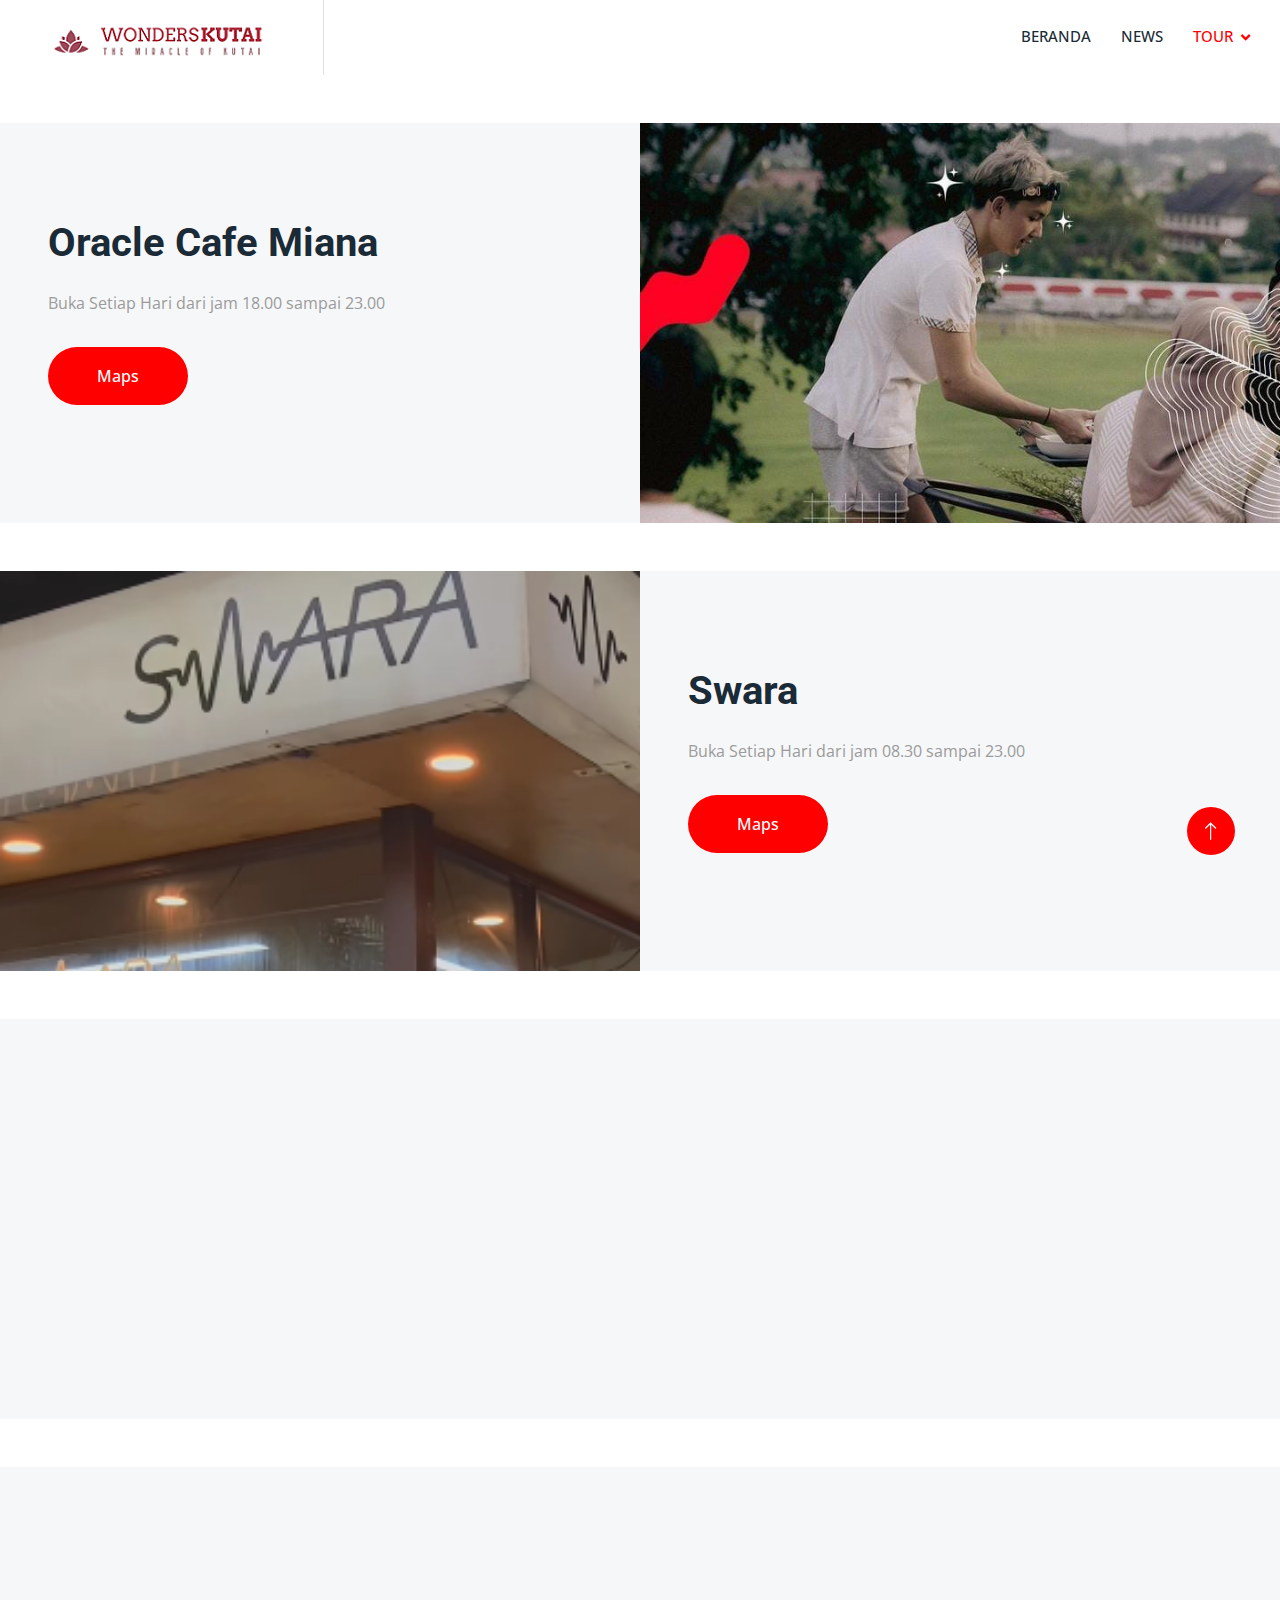
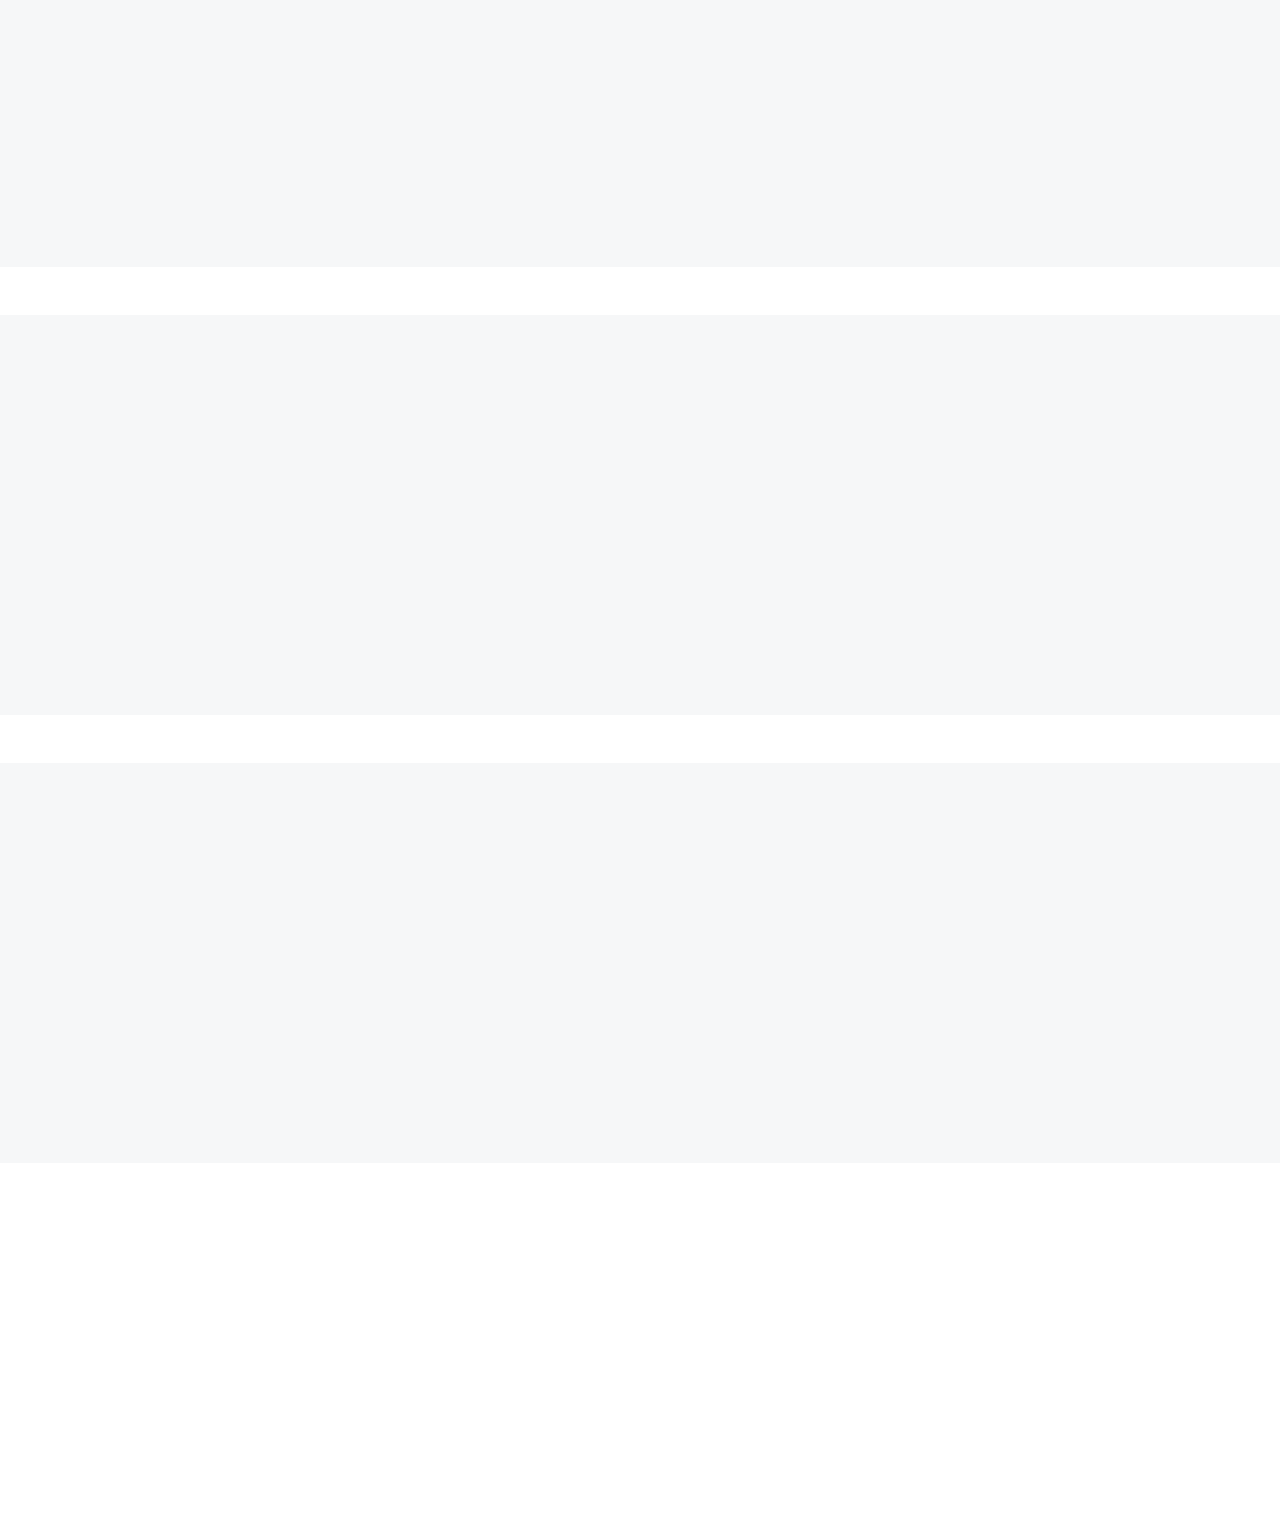
<file: cafe.html>
<!DOCTYPE html>
<html lang="en">

<head>
    <meta charset="utf-8">
    <title>WONDERSKUTAI</title>
    <meta content="width=device-width, initial-scale=1.0" name="viewport">
    <meta content="" name="keywords">
    <meta content="" name="description">

    <!-- Favicon -->
    <link href="img/favicon.ico" rel="icon">

    <!-- Google Web Fonts -->
    <link rel="preconnect" href="https://fonts.googleapis.com">
    <link rel="preconnect" href="https://fonts.gstatic.com" crossorigin>
    <link href="https://fonts.googleapis.com/css2?family=Open+Sans:wght@400;500&family=Roboto:wght@500;700;900&display=swap" rel="stylesheet"> 

    <!-- Icon Font Stylesheet -->
    <link href="https://cdnjs.cloudflare.com/ajax/libs/font-awesome/5.10.0/css/all.min.css" rel="stylesheet">
    <link href="https://cdn.jsdelivr.net/npm/bootstrap-icons@1.4.1/font/bootstrap-icons.css" rel="stylesheet">

    <!-- Libraries Stylesheet -->
    <link href="lib/animate/animate.min.css" rel="stylesheet">
    <link href="lib/owlcarousel/assets/owl.carousel.min.css" rel="stylesheet">
    <link href="lib/lightbox/css/lightbox.min.css" rel="stylesheet">

    <!-- Customized Bootstrap Stylesheet -->
    <link href="css/bootstrap.min.css" rel="stylesheet">

    <!-- Template Stylesheet -->
    <link href="css/style.css" rel="stylesheet">
</head>

<body>
    <!-- Spinner Start -->
    <div id="spinner" class="show bg-white position-fixed translate-middle w-100 vh-100 top-50 start-50 d-flex align-items-center justify-content-center">
        <div class="spinner-border" style="width: 3rem; height: 3rem; color: red" role="status">
        </div>
    </div>
    <!-- Spinner End -->

    <!-- Navbar Start -->
    <nav class="navbar navbar-expand-lg bg-white navbar-light sticky-top p-0">
        <a href="index.html" class="navbar-brand d-flex align-items-center border-end px-4 px-lg-5">
            <img class="m-0" src="img/2.PNG" alt="Logo Image">
            
        </a>
        <button type="button" class="navbar-toggler me-4" data-bs-toggle="collapse" data-bs-target="#navbarCollapse">
            <span class="navbar-toggler-icon"></span>
        </button>
        <div class="collapse navbar-collapse" id="navbarCollapse">
            <div class="navbar-nav ms-auto p-4 p-lg-0">
                <a href="index.html" class="nav-item nav-link">Beranda</a>
                <a href="news.html" class="nav-item nav-link">News</a>
                <div class="nav-item dropdown">
                    <a href="#" class="nav-link dropdown-toggle active" data-bs-toggle="dropdown">Tour</a>
                    <div class="dropdown-menu bg-light m-0">
                        <a href="wisata.html" class="dropdown-item">Wisata</a>
                        
                        <a href="cafe.html" class="dropdown-item">Cafe</a>
                        
                    </div>
                </div>
                
            </div>
        </div>
    </nav>
    <!-- Navbar End -->


   
    <!-- About Start -->
    <div class="container-fluid bg-light overflow-hidden my-5 px-lg-0">
        <div class="container about px-lg-0">
            <div class="row g-0 mx-lg-0">
                <div class="col-lg-6 about-text py-5 wow fadeIn" data-wow-delay="0.5s">
                    <div class="p-lg-5 pe-lg-0">
                        <h1 class="mb-4">Oracle Cafe Miana</h1>
                        <p>Buka Setiap Hari dari jam 18.00 sampai 23.00</p>
                        <a href="https://goo.gl/maps/wedM7frV3vYjPe3A8" class="btn rounded-pill py-3 px-5 mt-3" style="background-color: red; color: white">Maps</a>
                    </div>
                </div>
                <div class="col-lg-6 ps-lg-0 wow fadeIn" data-wow-delay="0.1s" style="min-height: 400px;">
                    <div class="position-relative h-100">
                        <img class="position-absolute img-fluid w-100 h-100" src="img/ora.jpg" style="object-fit: cover;" alt="">
                    </div>
                </div>
            </div>
        </div>
    </div>

    <div class="container-fluid bg-light overflow-hidden my-5 px-lg-0">
        <div class="container about px-lg-0">
            <div class="row g-0 mx-lg-0">
                <div class="col-lg-6 ps-lg-0 wow fadeIn" data-wow-delay="0.1s" style="min-height: 400px;">
                    <div class="position-relative h-100">
                        <img class="position-absolute img-fluid w-100 h-100" src="img/swara.PNG" style="object-fit: cover;" alt="">
                    </div>
                </div>
                <div class="col-lg-6 about-text py-5 wow fadeIn" data-wow-delay="0.5s">
                    <div class="p-lg-5 pe-lg-0">
                        <h1 class="mb-4">Swara</h1>
                        <p>Buka Setiap Hari dari jam 08.30 sampai 23.00</p>
                        <a href="https://goo.gl/maps/JNMMZfbhFX5cGP7m6" class="btn rounded-pill py-3 px-5 mt-3" style="background-color: red; color: white">Maps</a>
                    </div>
                </div>
            </div>
        </div>
    </div>

    <div class="container-fluid bg-light overflow-hidden my-5 px-lg-0">
        <div class="container about px-lg-0">
            <div class="row g-0 mx-lg-0">
                <div class="col-lg-6 about-text py-5 wow fadeIn" data-wow-delay="0.5s">
                    <div class="p-lg-5 pe-lg-0">
                        <h1 class="mb-4">Ruke Coffee</h1>
                        <p>Buka Setiap Hari dari jam 10.00 sampai 23.00</p>
                        <a href="https://goo.gl/maps/cEcs9pjgLCLKEmaX8" class="btn rounded-pill py-3 px-5 mt-3" style="background-color: red; color: white">Maps</a>
                    </div>
                </div>
                <div class="col-lg-6 ps-lg-0 wow fadeIn" data-wow-delay="0.1s" style="min-height: 400px;">
                    <div class="position-relative h-100">
                        <img class="position-absolute img-fluid w-100 h-100" src="img/ruke.jpg" style="object-fit: cover;" alt="">
                    </div>
                </div>
            </div>
        </div>
    </div>

    <div class="container-fluid bg-light overflow-hidden my-5 px-lg-0">
        <div class="container about px-lg-0">
            <div class="row g-0 mx-lg-0">
                <div class="col-lg-6 ps-lg-0 wow fadeIn" data-wow-delay="0.1s" style="min-height: 400px;">
                    <div class="position-relative h-100">
                        <img class="position-absolute img-fluid w-100 h-100" src="img/ral.jpg" style="object-fit: cover;" alt="">
                    </div>
                </div>
                <div class="col-lg-6 about-text py-5 wow fadeIn" data-wow-delay="0.5s">
                    <div class="p-lg-5 pe-lg-0">
                        <h1 class="mb-4">KopiRal</h1>
                        <p>Buka Setiap Hari dari jam 16.00 sampai 23.00</p>
                        <a href="https://goo.gl/maps/aEo6DhoVF9UEEsD19" class="btn rounded-pill py-3 px-5 mt-3" style="background-color: red; color: white">Maps</a>
                    </div>
                </div>
            </div>
        </div>
    </div>

    <div class="container-fluid bg-light overflow-hidden my-5 px-lg-0">
        <div class="container about px-lg-0">
            <div class="row g-0 mx-lg-0">
                <div class="col-lg-6 about-text py-5 wow fadeIn" data-wow-delay="0.5s">
                    <div class="p-lg-5 pe-lg-0">
                        <h1 class="mb-4">The Warong Distorsi</h1>
                        <p>Buka Setiap Hari dari jam 11.00 sampai 00.00</p>
                        <a href="https://goo.gl/maps/V9ZTmHEcQJ6WJmL78" class="btn rounded-pill py-3 px-5 mt-3" style="background-color: red; color: white">Maps</a>
                    </div>
                </div>
                <div class="col-lg-6 ps-lg-0 wow fadeIn" data-wow-delay="0.1s" style="min-height: 400px;">
                    <div class="position-relative h-100">
                        <img class="position-absolute img-fluid w-100 h-100" src="img/distorsi.jpg" style="object-fit: cover;" alt="">
                    </div>
                </div>
            </div>
        </div>
    </div>

    <div class="container-fluid bg-light overflow-hidden my-5 px-lg-0">
        <div class="container about px-lg-0">
            <div class="row g-0 mx-lg-0">
                <div class="col-lg-6 ps-lg-0 wow fadeIn" data-wow-delay="0.1s" style="min-height: 400px;">
                    <div class="position-relative h-100">
                        <img class="position-absolute img-fluid w-100 h-100" src="img/3al.jpg" style="object-fit: cover;" alt="">
                    </div>
                </div>
                <div class="col-lg-6 about-text py-5 wow fadeIn" data-wow-delay="0.5s">
                    <div class="p-lg-5 pe-lg-0">
                        <h1 class="mb-4">Pondok Three AL</h1>
                        <p>Buka Setiap Hari dari jam 08.00 sampai 23.00</p>
                        <a href="https://goo.gl/maps/gVAncBZQAYFNcHb59" class="btn rounded-pill py-3 px-5 mt-3" style="background-color: red; color: white">Maps</a>
                    </div>
                </div>
            </div>
        </div>
    </div>
    <!-- About End -->

    <!-- Footer Start -->
    <div class="container-fluid text-body footer mt-5 pt-5 wow fadeIn" style="background-color: #1B1A17" data-wow-delay="0.1s">
        <div class="container">
            <div class="copyright">
                <div class="col-lg-3 col-md-6">
                    <h5 class="text-white mb-4">Contact person</h5>
                    <p class="mb-2"><i class="fa fa-phone-alt me-3" style="color: red"></i><a href="https://wa.me/6285230807662/">+6285230807662</a></p>
                    <p class="mb-2"><i class="fa fa-envelope me-3" style="color: red"></i><a href="https://windywidyastutik22@gmail.com/">windywidyastutik22@gmail.com</a></p>
            </div>
            </div>
        </div>
        
        <div class="container">
            <div class="copyright">
                <div class="row">
                    <p>created by <a href="https://www.instagram.com/windyyy.yy/">Windy Widyastutik</a> | &copy; 2023</p>
                </div>
            </div>
        </div>
    </div>
    <!-- Footer End -->


    <!-- Back to Top -->
    <a href="#" class="btn btn-lg btn-lg-square rounded-circle back-to-top" style="background-color: red; color: white"><i class="bi bi-arrow-up"></i></a>


    <!-- JavaScript Libraries -->
    <script src="https://code.jquery.com/jquery-3.4.1.min.js"></script>
    <script src="https://cdn.jsdelivr.net/npm/bootstrap@5.0.0/dist/js/bootstrap.bundle.min.js"></script>
    <script src="lib/wow/wow.min.js"></script>
    <script src="lib/easing/easing.min.js"></script>
    <script src="lib/waypoints/waypoints.min.js"></script>
    <script src="lib/counterup/counterup.min.js"></script>
    <script src="lib/owlcarousel/owl.carousel.min.js"></script>
    <script src="lib/isotope/isotope.pkgd.min.js"></script>
    <script src="lib/lightbox/js/lightbox.min.js"></script>

    <!-- Template Javascript -->
    <script src="js/main.js"></script>
</body>

</html>
</file>
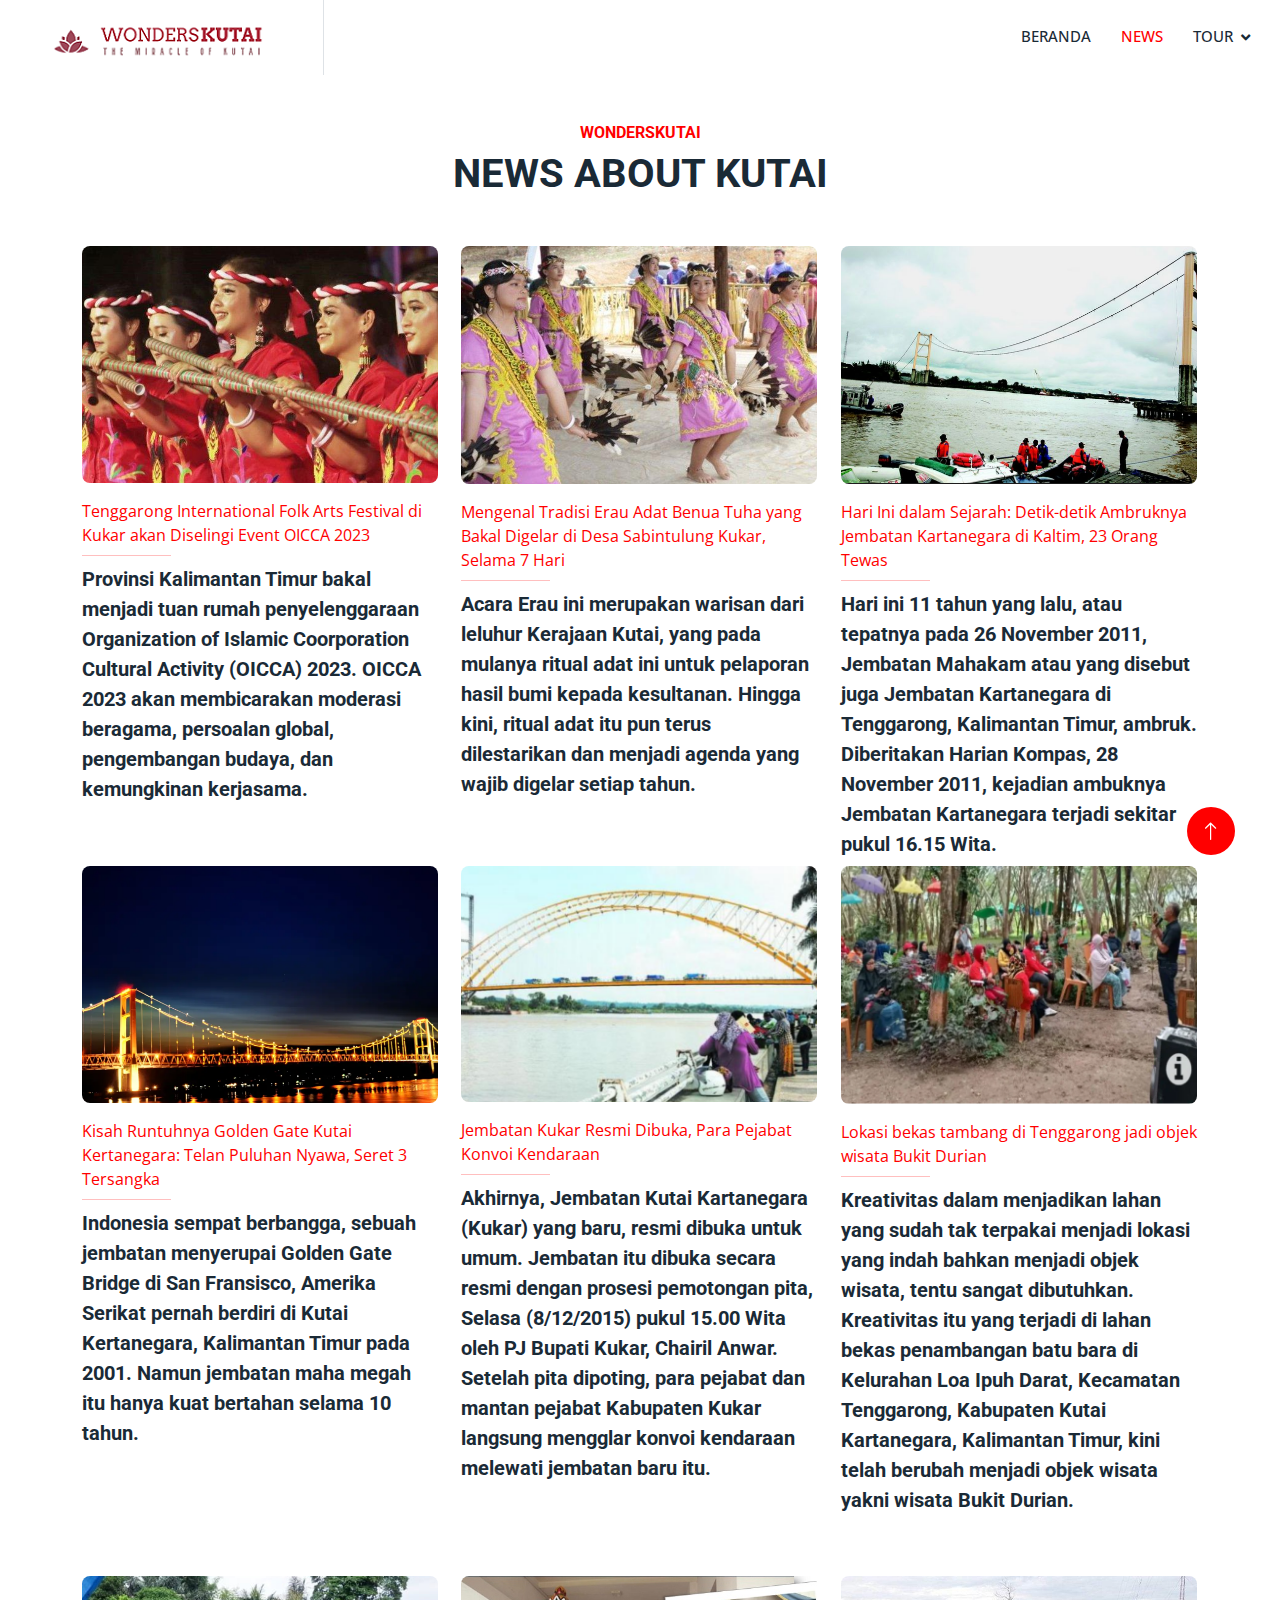
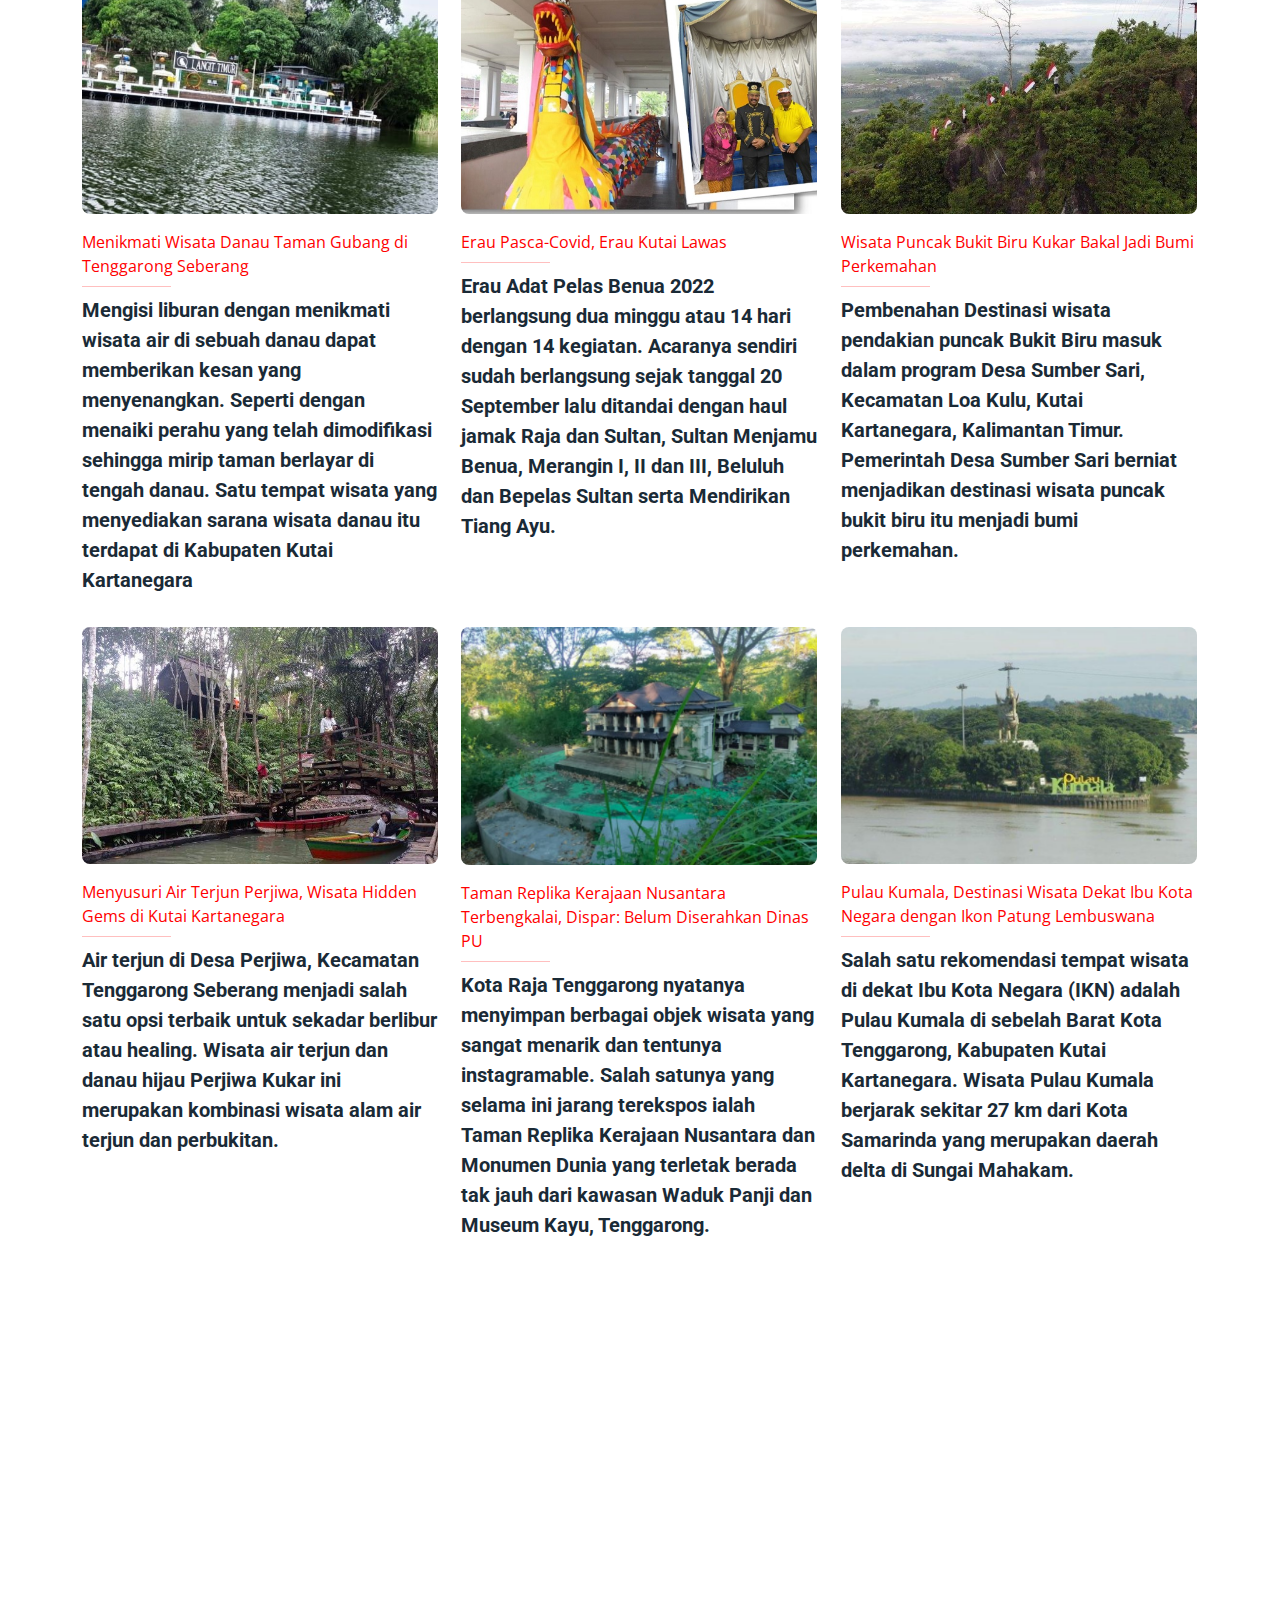
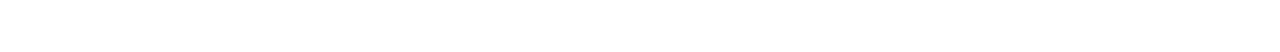
<file: news.html>
<!DOCTYPE html>
<html lang="en">

<head>
    <meta charset="utf-8">
    <title>WONDERSKUTAI</title>
    <meta content="width=device-width, initial-scale=1.0" name="viewport">
    <meta content="" name="keywords">
    <meta content="" name="description">
    <link href="img/favicon.ico" rel="icon">
    <link rel="preconnect" href="https://fonts.googleapis.com">
    <link rel="preconnect" href="https://fonts.gstatic.com" crossorigin>
    <link href="https://fonts.googleapis.com/css2?family=Open+Sans:wght@400;500&family=Roboto:wght@500;700;900&display=swap" rel="stylesheet"> 
    <link href="https://cdnjs.cloudflare.com/ajax/libs/font-awesome/5.10.0/css/all.min.css" rel="stylesheet">
    <link href="https://cdn.jsdelivr.net/npm/bootstrap-icons@1.4.1/font/bootstrap-icons.css" rel="stylesheet">
    <link href="lib/animate/animate.min.css" rel="stylesheet">
    <link href="lib/owlcarousel/assets/owl.carousel.min.css" rel="stylesheet">
    <link href="lib/lightbox/css/lightbox.min.css" rel="stylesheet">
    <link href="css/bootstrap.min.css" rel="stylesheet">
    <link href="css/style.css" rel="stylesheet">
</head>

<body>
    <!-- Spinner Start -->
    <div id="spinner" class="show bg-white position-fixed translate-middle w-100 vh-100 top-50 start-50 d-flex align-items-center justify-content-center">
        <div class="spinner-border" style="width: 3rem; height: 3rem; color: red" role="status">
        </div>
    </div>
    <!-- Spinner End -->
    <!-- Navbar Start -->
    <nav class="navbar navbar-expand-lg bg-white navbar-light sticky-top p-0">
        <a href="index.html" class="navbar-brand d-flex align-items-center border-end px-4 px-lg-5">
            <img class="m-0" src="img/2.PNG" alt="Logo Image">
        </a>
        <button type="button" class="navbar-toggler me-4" data-bs-toggle="collapse" data-bs-target="#navbarCollapse">
            <span class="navbar-toggler-icon"></span>
        </button>
        <div class="collapse navbar-collapse" id="navbarCollapse">
            <div class="navbar-nav ms-auto p-4 p-lg-0">
                <a href="index.html" class="nav-item nav-link">Beranda</a>
                <a href="news.html" class="nav-item nav-link active">News</a>
                <div class="nav-item dropdown">
                    <a href="#" class="nav-link dropdown-toggle" data-bs-toggle="dropdown">Tour</a>
                    <div class="dropdown-menu bg-light m-0">
                        <a href="wisata.html" class="dropdown-item">Wisata</a>
                        
                        <a href="cafe.html" class="dropdown-item">Cafe</a>
                        
                    </div>
                </div>
                
            </div>
        </div>
    </nav>
    <!-- Navbar End -->


    <!-- Team Start -->
    <div class="container-xxl py-5">
        <div class="container">
            <div class="text-center mx-auto mb-5 wow fadeInUp" data-wow-delay="0.1s" style="max-width: 600px;">
                <h6 style="color: red">WONDERSKUTAI</h6>
                <h1 class="mb-4">NEWS ABOUT KUTAI</h1>
            </div>
            <div class="row g-4 portfolio-container wow fadeInUp" data-wow-delay="0.5s">

                <div class="col-lg-4 col-md-6 portfolio-item first">
                    <div class="portfolio-img rounded overflow-hidden">
                        <img class="img-fluid" src="img/a.PNG" alt="">
                        <div class="portfolio-btn">
                            <a class="btn btn-lg-square btn-outline-light rounded-circle mx-1" href="img/a.png" data-lightbox="portfolio"><i class="fa fa-eye"></i></a>
                            <a class="btn btn-lg-square btn-outline-light rounded-circle mx-1" href="https://kaltim.tribunnews.com/2023/05/29/tenggarong-international-folk-arts-festival-di-kukar-akan-diselingi-event-oicca-2023"><i class="fa fa-link"></i></a>
                        </div>
                    </div>
                    <div class="pt-3">
                        <p class="mb-0" style="color: red">Tenggarong International Folk Arts Festival di Kukar akan Diselingi Event OICCA 2023</p>
                        <hr class="w-25 my-2" style="color: red">
                        <h5 class="lh-base">Provinsi Kalimantan Timur bakal menjadi tuan rumah penyelenggaraan Organization of Islamic Coorporation Cultural Activity (OICCA) 2023. OICCA 2023 akan membicarakan moderasi beragama, persoalan global, pengembangan budaya, dan kemungkinan kerjasama.</h5>
                    </div>
                </div>

                <div class="col-lg-4 col-md-6 portfolio-item second">
                    <div class="portfolio-img rounded overflow-hidden">
                        <img class="img-fluid" src="img/b.PNG" alt="">
                        <div class="portfolio-btn">
                            <a class="btn btn-lg-square btn-outline-light rounded-circle mx-1" href="img/b.PNG" data-lightbox="portfolio"><i class="fa fa-eye"></i></a>
                            <a class="btn btn-lg-square btn-outline-light rounded-circle mx-1" href="https://kaltim.tribunnews.com/2023/05/29/mengenal-tradisi-erau-adat-benua-tuha-yang-bakal-digelar-di-desa-sabintulung-kukar-selama-7-hari"><i class="fa fa-link"></i></a>
                        </div>
                    </div>
                    <div class="pt-3">
                        <p class="mb-0" style="color: red">Mengenal Tradisi Erau Adat Benua Tuha yang Bakal Digelar di Desa Sabintulung Kukar, Selama 7 Hari</p>
                        <hr class="w-25 my-2" style="color: red">
                        <h5 class="lh-base">Acara Erau ini merupakan warisan dari leluhur Kerajaan Kutai, yang pada mulanya ritual adat ini untuk pelaporan hasil bumi kepada kesultanan. Hingga kini, ritual adat itu pun terus dilestarikan dan menjadi agenda yang wajib digelar setiap tahun.</h5>
                    </div>
                </div>

                <div class="col-lg-4 col-md-6 portfolio-item second">
                    <div class="portfolio-img rounded overflow-hidden">
                        <img class="img-fluid" src="img/c.PNG" alt="">
                        <div class="portfolio-btn">
                            <a class="btn btn-lg-square btn-outline-light rounded-circle mx-1" href="img/c.PNG" data-lightbox="portfolio"><i class="fa fa-eye"></i></a>
                            <a class="btn btn-lg-square btn-outline-light rounded-circle mx-1" href="https://www.kompas.com/tren/read/2022/11/26/072900865/hari-ini-dalam-sejarah--detik-detik-ambruknya-jembatan-kartanegara-di?page=all"><i class="fa fa-link"></i></a>
                        </div>
                    </div>
                    <div class="pt-3">
                        <p class="mb-0" style="color: red">Hari Ini dalam Sejarah: Detik-detik Ambruknya Jembatan Kartanegara di Kaltim, 23 Orang Tewas</p>
                        <hr class="w-25 my-2" style="color: red">
                        <h5 class="lh-base">Hari ini 11 tahun yang lalu, atau tepatnya pada 26 November 2011, Jembatan Mahakam atau yang disebut juga Jembatan Kartanegara di Tenggarong, Kalimantan Timur, ambruk. Diberitakan Harian Kompas, 28 November 2011, kejadian ambuknya Jembatan Kartanegara terjadi sekitar pukul 16.15 Wita.</h5>
                    </div>
                </div>

                <div class="col-lg-4 col-md-6 portfolio-item first">
                    <div class="portfolio-img rounded overflow-hidden">
                        <img class="img-fluid" src="img/d.PNG" alt="">
                        <div class="portfolio-btn">
                            <a class="btn btn-lg-square btn-outline-light rounded-circle mx-1" href="img/d.png" data-lightbox="portfolio"><i class="fa fa-eye"></i></a>
                            <a class="btn btn-lg-square btn-outline-light rounded-circle mx-1" href="https://www.liputan6.com/news/read/4720727/kisah-runtuhnya-golden-gate-kutai-kertanegara-telan-puluhan-nyawa-seret-3-tersangka"><i class="fa fa-link"></i></a>
                        </div>
                    </div>
                    <div class="pt-3">
                        <p class="mb-0" style="color: red">Kisah Runtuhnya Golden Gate Kutai Kertanegara: Telan Puluhan Nyawa, Seret 3 Tersangka</p>
                        <hr class="w-25 my-2" style="color: red">
                        <h5 class="lh-base">Indonesia sempat berbangga, sebuah jembatan menyerupai Golden Gate Bridge di San Fransisco, Amerika Serikat pernah berdiri di Kutai Kertanegara, Kalimantan Timur pada 2001. Namun jembatan maha megah itu hanya kuat bertahan selama 10 tahun. </h5>
                    </div>
                </div>

                <div class="col-lg-4 col-md-6 portfolio-item second">
                    <div class="portfolio-img rounded overflow-hidden">
                        <img class="img-fluid" src="img/e.PNG" alt="">
                        <div class="portfolio-btn">
                            <a class="btn btn-lg-square btn-outline-light rounded-circle mx-1" href="img/e.PNG" data-lightbox="portfolio"><i class="fa fa-eye"></i></a>
                            <a class="btn btn-lg-square btn-outline-light rounded-circle mx-1" href="https://regional.kompas.com/read/2015/12/08/17375701/Jembatan.Kukar.Resmi.Dibuka.Para.Pejabat.Konvoi.Kendaraan?page=all"><i class="fa fa-link"></i></a>
                        </div>
                    </div>
                    <div class="pt-3">
                        <p class="mb-0" style="color: red">Jembatan Kukar Resmi Dibuka, Para Pejabat Konvoi Kendaraan</p>
                        <hr class="w-25 my-2" style="color: red">
                        <h5 class="lh-base">Akhirnya, Jembatan Kutai Kartanegara (Kukar) yang baru, resmi dibuka untuk umum. Jembatan itu dibuka secara resmi dengan prosesi pemotongan pita, Selasa (8/12/2015) pukul 15.00 Wita oleh PJ Bupati Kukar, Chairil Anwar. Setelah pita dipoting, para pejabat dan mantan pejabat Kabupaten Kukar langsung mengglar konvoi kendaraan melewati jembatan baru itu.</h5>
                    </div>
                </div>

                <div class="col-lg-4 col-md-6 portfolio-item second">
                    <div class="portfolio-img rounded overflow-hidden">
                        <img class="img-fluid" src="img/f.PNG" alt="">
                        <div class="portfolio-btn">
                            <a class="btn btn-lg-square btn-outline-light rounded-circle mx-1" href="img/f.PNG" data-lightbox="portfolio"><i class="fa fa-eye"></i></a>
                            <a class="btn btn-lg-square btn-outline-light rounded-circle mx-1" href="https://megapolitan.antaranews.com/berita/229647/lokasi-bekas-tambang-di-tenggarong-jadi-objek-wisata-bukit-durian"><i class="fa fa-link"></i></a>
                        </div>
                    </div>
                    <div class="pt-3">
                        <p class="mb-0" style="color: red">Lokasi bekas tambang di Tenggarong jadi objek wisata Bukit Durian</p>
                        <hr class="w-25 my-2" style="color: red">
                        <h5 class="lh-base">Kreativitas dalam menjadikan lahan yang sudah tak terpakai menjadi lokasi yang indah bahkan menjadi objek wisata, tentu sangat dibutuhkan. Kreativitas itu yang terjadi di lahan bekas penambangan batu bara di Kelurahan Loa Ipuh Darat, Kecamatan Tenggarong, Kabupaten Kutai Kartanegara, Kalimantan Timur, kini telah berubah menjadi objek wisata yakni wisata Bukit Durian.</h5>
                    </div>
                </div>

                <div class="col-lg-4 col-md-6 portfolio-item first">
                    <div class="portfolio-img rounded overflow-hidden">
                        <img class="img-fluid" src="img/g.PNG" alt="">
                        <div class="portfolio-btn">
                            <a class="btn btn-lg-square btn-outline-light rounded-circle mx-1" href="img/g.png" data-lightbox="portfolio"><i class="fa fa-eye"></i></a>
                            <a class="btn btn-lg-square btn-outline-light rounded-circle mx-1" href="https://kliksamarinda.com/menikmati-wisata-danau-taman-gubang-di-tenggarong-seberang/"><i class="fa fa-link"></i></a>
                        </div>
                    </div>
                    <div class="pt-3">
                        <p class="mb-0" style="color: red">Menikmati Wisata Danau Taman Gubang di Tenggarong Seberang</p>
                        <hr class="w-25 my-2" style="color: red">
                        <h5 class="lh-base">Mengisi liburan dengan menikmati wisata air di sebuah danau dapat memberikan kesan yang menyenangkan. Seperti dengan menaiki perahu yang telah dimodifikasi sehingga mirip taman berlayar di tengah danau. Satu tempat wisata yang menyediakan sarana wisata danau itu terdapat di Kabupaten Kutai Kartanegara </h5>
                    </div>
                </div>

                <div class="col-lg-4 col-md-6 portfolio-item second">
                    <div class="portfolio-img rounded overflow-hidden">
                        <img class="img-fluid" src="img/h.PNG" alt="">
                        <div class="portfolio-btn">
                            <a class="btn btn-lg-square btn-outline-light rounded-circle mx-1" href="img/h.PNG" data-lightbox="portfolio"><i class="fa fa-eye"></i></a>
                            <a class="btn btn-lg-square btn-outline-light rounded-circle mx-1" href="https://beritakaltim.co/2022/09/26/erau-pasca-covid-erau-kutai-lawas/"><i class="fa fa-link"></i></a>
                        </div>
                    </div>
                    <div class="pt-3">
                        <p class="mb-0" style="color: red">Erau Pasca-Covid, Erau Kutai Lawas</p>
                        <hr class="w-25 my-2" style="color: red">
                        <h5 class="lh-base">Erau Adat Pelas Benua 2022 berlangsung dua minggu atau 14 hari dengan 14 kegiatan. Acaranya sendiri sudah berlangsung sejak tanggal 20 September lalu ditandai dengan haul jamak Raja dan Sultan, Sultan Menjamu Benua, Merangin I, II dan III, Beluluh dan Bepelas Sultan serta Mendirikan Tiang Ayu.</h5>
                    </div>
                </div>

                <div class="col-lg-4 col-md-6 portfolio-item second">
                    <div class="portfolio-img rounded overflow-hidden">
                        <img class="img-fluid" src="img/i.PNG" alt="">
                        <div class="portfolio-btn">
                            <a class="btn btn-lg-square btn-outline-light rounded-circle mx-1" href="img/i.PNG" data-lightbox="portfolio"><i class="fa fa-eye"></i></a>
                            <a class="btn btn-lg-square btn-outline-light rounded-circle mx-1" href="https://kaltim.tribunnews.com/2023/03/19/wisata-puncak-bukit-biru-kukar-bakal-jadi-bumi-perkemahan"><i class="fa fa-link"></i></a>
                        </div>
                    </div>
                    <div class="pt-3">
                        <p class="mb-0" style="color: red">Wisata Puncak Bukit Biru Kukar Bakal Jadi Bumi Perkemahan</p>
                        <hr class="w-25 my-2" style="color: red">
                        <h5 class="lh-base">Pembenahan Destinasi wisata pendakian puncak Bukit Biru masuk dalam program Desa Sumber Sari, Kecamatan Loa Kulu, Kutai Kartanegara, Kalimantan Timur. Pemerintah Desa Sumber Sari berniat menjadikan destinasi wisata puncak bukit biru itu menjadi bumi perkemahan.</h5>
                    </div>
                </div>

                <div class="col-lg-4 col-md-6 portfolio-item first">
                    <div class="portfolio-img rounded overflow-hidden">
                        <img class="img-fluid" src="img/j.PNG" alt="">
                        <div class="portfolio-btn">
                            <a class="btn btn-lg-square btn-outline-light rounded-circle mx-1" href="img/j.png" data-lightbox="portfolio"><i class="fa fa-eye"></i></a>
                            <a class="btn btn-lg-square btn-outline-light rounded-circle mx-1" href="https://kaltim.tribunnews.com/2023/02/04/menyusuri-air-terjun-perjiwa-wisata-hidden-gems-di-kutai-kartanegara"><i class="fa fa-link"></i></a>
                        </div>
                    </div>
                    <div class="pt-3">
                        <p class="mb-0" style="color: red">Menyusuri Air Terjun Perjiwa, Wisata Hidden Gems di Kutai Kartanegara</p>
                        <hr class="w-25 my-2" style="color: red">
                        <h5 class="lh-base">Air terjun di Desa Perjiwa, Kecamatan Tenggarong Seberang menjadi salah satu opsi terbaik untuk sekadar berlibur atau healing. Wisata air terjun dan danau hijau Perjiwa Kukar ini merupakan kombinasi wisata alam air terjun dan perbukitan.</h5>
                    </div>
                </div>

                <div class="col-lg-4 col-md-6 portfolio-item second">
                    <div class="portfolio-img rounded overflow-hidden">
                        <img class="img-fluid" src="img/k.PNG" alt="">
                        <div class="portfolio-btn">
                            <a class="btn btn-lg-square btn-outline-light rounded-circle mx-1" href="img/k.PNG" data-lightbox="portfolio"><i class="fa fa-eye"></i></a>
                            <a class="btn btn-lg-square btn-outline-light rounded-circle mx-1" href="https://korankaltim.com/read/berita-terkini/53609/taman-replika-kerajaan-nusantara-terbengkalai-dispar-belum-diserahkan-dinas-pu"><i class="fa fa-link"></i></a>
                        </div>
                    </div>
                    <div class="pt-3">
                        <p class="mb-0" style="color: red">Taman Replika Kerajaan Nusantara Terbengkalai, Dispar: Belum Diserahkan Dinas PU</p>
                        <hr class="w-25 my-2" style="color: red">
                        <h5 class="lh-base">Kota Raja Tenggarong nyatanya menyimpan berbagai objek wisata yang sangat menarik dan tentunya instagramable. Salah satunya yang selama ini jarang terekspos ialah Taman Replika Kerajaan Nusantara dan Monumen Dunia yang terletak berada tak jauh dari kawasan Waduk Panji dan Museum Kayu, Tenggarong.</h5>
                    </div>
                </div>

                <div class="col-lg-4 col-md-6 portfolio-item second">
                    <div class="portfolio-img rounded overflow-hidden">
                        <img class="img-fluid" src="img/l.PNG" alt="">
                        <div class="portfolio-btn">
                            <a class="btn btn-lg-square btn-outline-light rounded-circle mx-1" href="img/l.PNG" data-lightbox="portfolio"><i class="fa fa-eye"></i></a>
                            <a class="btn btn-lg-square btn-outline-light rounded-circle mx-1" href="https://regional.kompas.com/read/2022/02/08/174542878/pulau-kumala-destinasi-wisata-dekat-ibu-kota-negara-dengan-ikon-patung?page=all"><i class="fa fa-link"></i></a>
                        </div>
                    </div>
                    <div class="pt-3">
                        <p class="mb-0" style="color: red">Pulau Kumala, Destinasi Wisata Dekat Ibu Kota Negara dengan Ikon Patung Lembuswana</p>
                        <hr class="w-25 my-2" style="color: red">
                        <h5 class="lh-base">Salah satu rekomendasi tempat wisata di dekat Ibu Kota Negara (IKN) adalah Pulau Kumala di sebelah Barat Kota Tenggarong, Kabupaten Kutai Kartanegara. Wisata Pulau Kumala berjarak sekitar 27 km dari Kota Samarinda yang merupakan daerah delta di Sungai Mahakam.</h5>
                    </div>
                </div>

            </div>
        </div>
    </div>
    <!-- Team End -->
        


    <!-- Footer Start -->
    <div class="container-fluid text-body footer mt-5 pt-5 wow fadeIn" style="background-color: #1B1A17" data-wow-delay="0.1s">
        <div class="container">
            <div class="copyright">
                <div class="col-lg-3 col-md-6">
                    <h5 class="text-white mb-4">Contact person</h5>
                    <p class="mb-2"><i class="fa fa-phone-alt me-3" style="color: red"></i><a href="https://wa.me/6285230807662/">+6285230807662</a></p>
                    <p class="mb-2"><i class="fa fa-envelope me-3" style="color: red"></i><a href="https://windywidyastutik22@gmail.com/">windywidyastutik22@gmail.com</a></p>
            </div>
            </div>
        </div>
        
        <div class="container">
            <div class="copyright">
                <div class="row">
                    <p>created by <a href="https://www.instagram.com/windyyy.yy/">Windy Widyastutik</a> | &copy; 2023</p>
                </div>
            </div>
        </div>
    </div>
    <!-- Footer End -->


    <!-- Back to Top -->
    <a href="#" class="btn btn-lg btn-lg-square rounded-circle back-to-top" style="background-color: red; color: white"><i class="bi bi-arrow-up"></i></a>


    <!-- JavaScript Libraries -->
    <script src="https://code.jquery.com/jquery-3.4.1.min.js"></script>
    <script src="https://cdn.jsdelivr.net/npm/bootstrap@5.0.0/dist/js/bootstrap.bundle.min.js"></script>
    <script src="lib/wow/wow.min.js"></script>
    <script src="lib/easing/easing.min.js"></script>
    <script src="lib/waypoints/waypoints.min.js"></script>
    <script src="lib/counterup/counterup.min.js"></script>
    <script src="lib/owlcarousel/owl.carousel.min.js"></script>
    <script src="lib/isotope/isotope.pkgd.min.js"></script>
    <script src="lib/lightbox/js/lightbox.min.js"></script>

    <!-- Template Javascript -->
    <script src="js/main.js"></script>
</body>

</html>
</file>
<file: css/style.css>
/********** Template CSS **********/
:root {
    --primary: #32C36C;
    --light: #F6F7F8;
    --dark: #1A2A36;
}

.fw-medium {
    font-weight: 500 !important;
}

.fw-bold {
    font-weight: 700 !important;
}

.fw-black {
    font-weight: 900 !important;
}

.back-to-top {
    position: fixed;
    display: none;
    right: 45px;
    bottom: 45px;
    z-index: 99;
}


/*** Spinner ***/
#spinner {
    opacity: 0;
    visibility: hidden;
    transition: opacity .5s ease-out, visibility 0s linear .5s;
    z-index: 99999;
}

#spinner.show {
    transition: opacity .5s ease-out, visibility 0s linear 0s;
    visibility: visible;
    opacity: 1;
}


/*** Button ***/
.btn {
    font-weight: 500;
    transition: .5s;
}

.btn.btn-primary,
.btn.btn-outline-primary:hover {
    color: #FFFFFF;
}

.btn-square {
    width: 38px;
    height: 38px;
}

.btn-sm-square {
    width: 32px;
    height: 32px;
}

.btn-lg-square {
    width: 48px;
    height: 48px;
}

.btn-square,
.btn-sm-square,
.btn-lg-square {
    padding: 0;
    display: flex;
    align-items: center;
    justify-content: center;
    font-weight: normal;
}

/*** Navbar ***/
.navbar.sticky-top {
    top: -100px;
    transition: .5s;
}

.navbar .navbar-brand,
.navbar a.btn {
    height: 75px;
}

.navbar .navbar-nav .nav-link {
    margin-right: 30px;
    padding: 25px 0;
    color: var(--dark);
    font-size: 15px;
    font-weight: 500;
    text-transform: uppercase;
    outline: none;
}

.navbar .navbar-nav .nav-link:hover,
.navbar .navbar-nav .nav-link.active {
    color: red;
}

.navbar .dropdown-toggle::after {
    border: none;
    content: "\f107";
    font-family: "Font Awesome 5 Free";
    font-weight: 900;
    vertical-align: middle;
    margin-left: 8px;
}

@media (max-width: 991.98px) {
    .navbar .navbar-nav .nav-link  {
        margin-right: 0;
        padding: 10px 0;
    }

    .navbar .navbar-nav {
        border-top: 1px solid #EEEEEE;
    }
}

@media (min-width: 992px) {
    .navbar .nav-item .dropdown-menu {
        display: block;
        border: none;
        margin-top: 0;
        top: 150%;
        opacity: 0;
        visibility: hidden;
        transition: .5s;
    }

    .navbar .nav-item:hover .dropdown-menu {
        top: 100%;
        visibility: visible;
        transition: .5s;
        opacity: 1;
    }
}


/*** Header ***/
.owl-carousel-inner {
    position: absolute;
    width: 100%;
    height: 100%;
    top: 0;
    left: 0;
    display: flex;
    align-items: center;
    background: rgba(0, 0, 0, .1);
}

@media (max-width: 768px) {
    .header-carousel .owl-carousel-item {
        position: relative;
        min-height: 500px;
    }

    .header-carousel .owl-carousel-item img {
        position: absolute;
        width: 100%;
        height: 100%;
        object-fit: cover;
    }

    .header-carousel .owl-carousel-item p {
        font-size: 16px !important;
    }
}

.header-carousel .owl-dots {
    position: absolute;
    width: 60px;
    height: 100%;
    top: 0;
    right: 30px;
    display: flex;
    flex-direction: column;
    align-items: center;
    justify-content: center;
}

.header-carousel .owl-dots .owl-dot {
    position: relative;
    width: 45px;
    height: 45px;
    margin: 5px 0;
    background: #FFFFFF;
    box-shadow: 0 0 30px rgba(255, 255, 255, .9);
    border-radius: 45px;
    transition: .5s;
}

.header-carousel .owl-dots .owl-dot.active {
    width: 60px;
    height: 60px;
}

.header-carousel .owl-dots .owl-dot img {
    position: absolute;
    width: 100%;
    height: 100%;
    object-fit: cover;
    padding: 2px;
    border-radius: 45px;
    transition: .5s;
}

.page-header {
    background: linear-gradient(rgba(0, 0, 0, .1), rgba(0, 0, 0, .1)), url(../img/ikn-9.jpg) center center no-repeat;
    background-size: cover;
}

.breadcrumb-item + .breadcrumb-item::before {
    color: var(--light);
}


/*** About ***/
@media (min-width: 992px) {
    .container.about {
        max-width: 100% !important;
    }

    .about-text  {
        padding-right: calc(((100% - 960px) / 2) + .75rem);
    }
}

@media (min-width: 1200px) {
    .about-text  {
        padding-right: calc(((100% - 1140px) / 2) + .75rem);
    }
}

@media (min-width: 1400px) {
    .about-text  {
        padding-right: calc(((100% - 1320px) / 2) + .75rem);
    }
}


/*** Service ***/
.service-item {
    box-shadow: 0 0 45px rgba(0, 0, 0, .08);
}

.service-icon {
    position: relative;
    margin: -50px 0 25px 0;
    width: 100px;
    height: 100px;
    display: flex;
    align-items: center;
    justify-content: center;
    color: var(--primary);
    background: #FFFFFF;
    border-radius: 100px;
    box-shadow: 0 0 45px rgba(0, 0, 0, .08);
    transition: .5s;
}

.service-item:hover .service-icon {
    color: #FFFFFF;
    background: var(--primary);
}


/*** Feature ***/
@media (min-width: 992px) {
    .container.feature {
        max-width: 100% !important;
    }

    .feature-text  {
        padding-left: calc(((100% - 960px) / 2) + .75rem);
    }
}

@media (min-width: 1200px) {
    .feature-text  {
        padding-left: calc(((100% - 1140px) / 2) + .75rem);
    }
}

@media (min-width: 1400px) {
    .feature-text  {
        padding-left: calc(((100% - 1320px) / 2) + .75rem);
    }
}


/*** Project Portfolio ***/
#portfolio-flters li {
    display: inline-block;
    font-weight: 500;
    color: var(--dark);
    cursor: pointer;
    transition: .5s;
    border-bottom: 2px solid transparent;
}

#portfolio-flters li:hover,
#portfolio-flters li.active {
    color: var(--primary);
    border-color: var(--primary);
}

.portfolio-img {
    position: relative;
}

.portfolio-img::before,
.portfolio-img::after {
    position: absolute;
    content: "";
    width: 0;
    height: 100%;
    top: 0;
    background: var(--dark);
    transition: .5s;
}

.portfolio-img::before {
    left: 50%;
}

.portfolio-img::after {
    right: 50%;
}

.portfolio-item:hover .portfolio-img::before {
    width: 51%;
    left: 0;
}

.portfolio-item:hover .portfolio-img::after {
    width: 51%;
    right: 0;
}

.portfolio-btn {
    position: absolute;
    top: 0;
    left: 0;
    width: 100%;
    height: 100%;
    display: flex;
    align-items: center;
    justify-content: center;
    opacity: 0;
    z-index: 1;
    transition: .5s;
}

.portfolio-item:hover .portfolio-btn {
    opacity: 1;
    transition-delay: .3s;
}


/*** Quote ***/
@media (min-width: 992px) {
    .container.quote {
        max-width: 100% !important;
    }

    .quote-text  {
        padding-right: calc(((100% - 960px) / 2) + .75rem);
    }
}

@media (min-width: 1200px) {
    .quote-text  {
        padding-right: calc(((100% - 1140px) / 2) + .75rem);
    }
}

@media (min-width: 1400px) {
    .quote-text  {
        padding-right: calc(((100% - 1320px) / 2) + .75rem);
    }
}


/*** Team ***/
.team-item {
    box-shadow: 0 0 45px rgba(0, 0, 0, .08);
}

.team-item img {
    border-radius: 8px 60px 0 0;
}

.team-item .team-social {
    display: flex;
    flex-direction: column;
    align-items: center;
    justify-content: flex-end;
    background: #FFFFFF;
    transition: .5s;
}


/*** Testimonial ***/
.testimonial-carousel::before {
    position: absolute;
    content: "";
    top: 0;
    left: 0;
    height: 100%;
    width: 0;
    background: linear-gradient(to right, rgba(255, 255, 255, 1) 0%, rgba(255, 255, 255, 0) 100%);
    z-index: 1;
}

.testimonial-carousel::after {
    position: absolute;
    content: "";
    top: 0;
    right: 0;
    height: 100%;
    width: 0;
    background: linear-gradient(to left, rgba(255, 255, 255, 1) 0%, rgba(255, 255, 255, 0) 100%);
    z-index: 1;
}

@media (min-width: 768px) {
    .testimonial-carousel::before,
    .testimonial-carousel::after {
        width: 200px;
    }
}

@media (min-width: 992px) {
    .testimonial-carousel::before,
    .testimonial-carousel::after {
        width: 300px;
    }
}

.testimonial-carousel .owl-nav {
    position: absolute;
    width: 350px;
    top: 20px;
    left: 50%;
    transform: translateX(-50%);
    display: flex;
    justify-content: space-between;
    opacity: 0;
    transition: .60s;
    z-index: 1;
}

.testimonial-carousel:hover .owl-nav {
    width: 300px;
    opacity: 1;
}

.testimonial-carousel .owl-nav .owl-prev,
.testimonial-carousel .owl-nav .owl-next {
    position: relative;
    color: red;
    font-size: 45px;

}

.testimonial-carousel .owl-nav .owl-prev:hover,
.testimonial-carousel .owl-nav .owl-next:hover {
    color: var(--dark);
}

.testimonial-carousel .testimonial-img img {
    width: 100px;
    height: 100px;
}

.testimonial-carousel .testimonial-img .btn-square {
    position: absolute;
    bottom: -19px;
    left: 50%;
    transform: translateX(-50%);
}

.testimonial-carousel .owl-item .testimonial-text {
    margin-bottom: 30px;
    box-shadow: 0 0 45px rgba(0, 0, 0, .08);
    transform: scale(.8); 
    transition: .60s;
}

.testimonial-carousel .owl-item.center .testimonial-text {
    transform: scale(1);
}


/*** Contact ***/
@media (min-width: 992px) {
    .container.contact {
        max-width: 100% !important;
    }

    .contact-text  {
        padding-left: calc(((100% - 960px) / 2) + .75rem);
    }
}

@media (min-width: 1200px) {
    .contact-text  {
        padding-left: calc(((100% - 1140px) / 2) + .75rem);
    }
}

@media (min-width: 1400px) {
    .contact-text  {
        padding-left: calc(((100% - 1320px) / 2) + .75rem);
    }
}


/*** Footer ***/
.footer .btn.btn-social {
    margin-right: 5px;
    color: #9B9B9B;
    border: 1px solid #9B9B9B;
    border-radius: 38px;
    transition: .3s;
}

.footer .btn.btn-social:hover {
    color: var(--primary);
    border-color: var(--light);
}

.footer .btn.btn-link {
    display: block;
    margin-bottom: 5px;
    padding: 0;
    text-align: left;
    color: #9B9B9B;
    font-weight: normal;
    text-transform: capitalize;
    transition: .3s;
}

.footer .btn.btn-link::before {
    position: relative;
    content: "\f105";
    font-family: "Font Awesome 5 Free";
    font-weight: 900;
    margin-right: 10px;
}

.footer .btn.btn-link:hover {
    color: #FFFFFF;
    letter-spacing: 1px;
    box-shadow: none;
}

.footer .copyright {
    padding: 25px 0;
    border-top: 1px solid rgba(256, 256, 256, .1);
}

.footer .copyright a {
    color: var(--light);
}

.footer .copyright a:hover {
    color: red;
}
</file>
